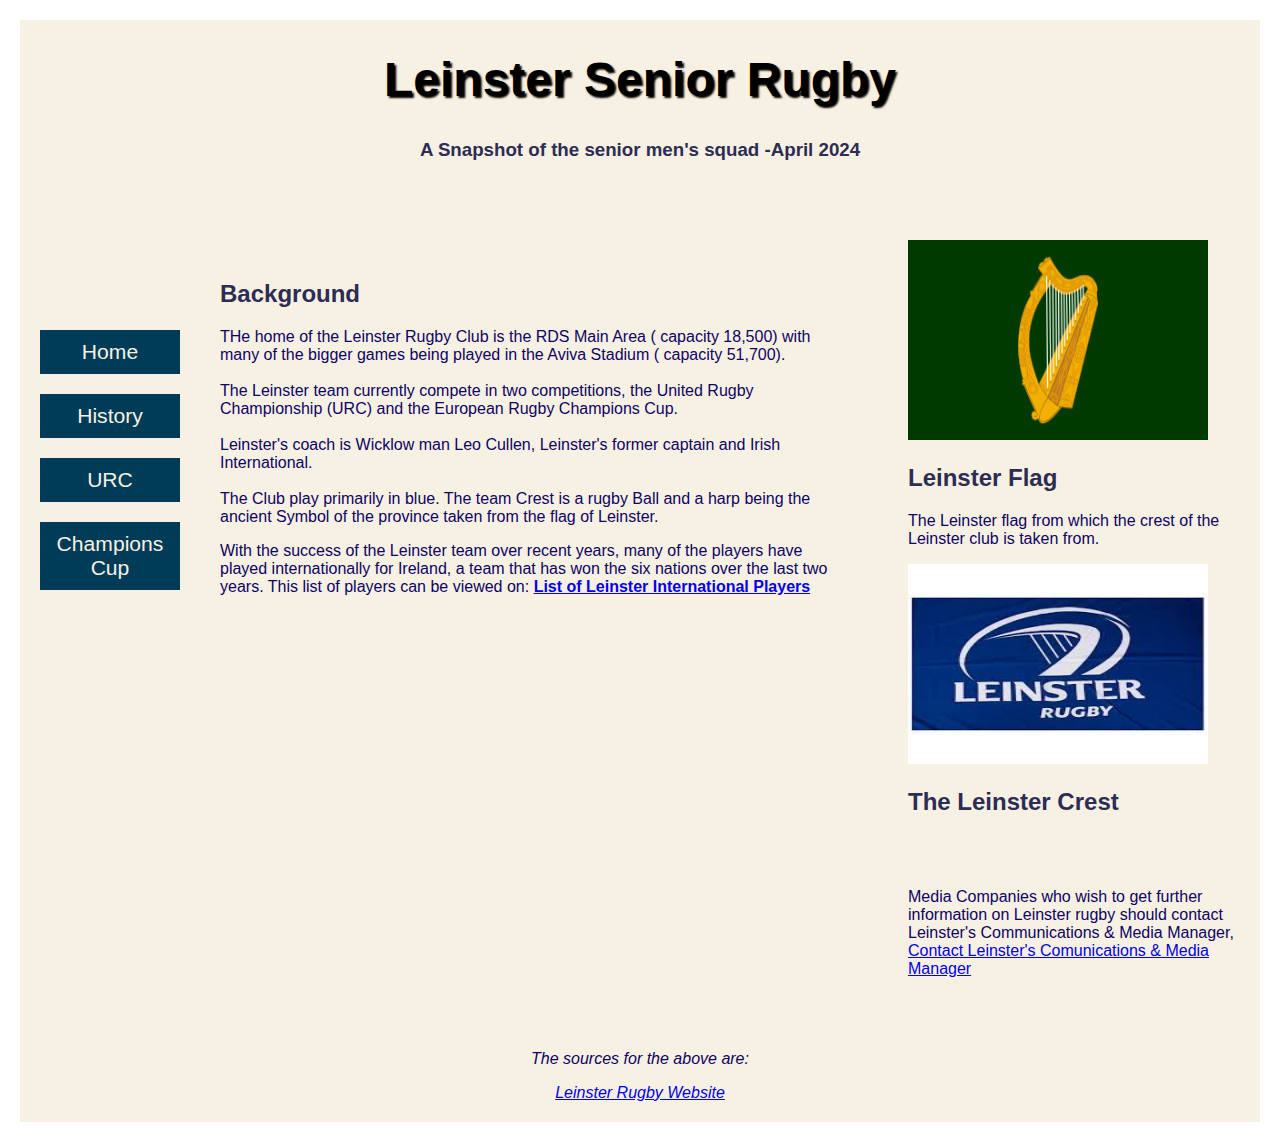
<file: index.html>
<!DOCTYPE html>
<html lang="en">
<head>
  <link rel="stylesheet" href="Main.css" > 
  <title>Leinster Rugby</title>
  <meta charset="utf-8">
  <meta name="viewport" content="width=device-width, initial-scale=1.0">
  
</head>
<body>
  <div id="wrapper">
    <header>
      <h1>Leinster Senior Rugby </h1>
    
    <h3> A Snapshot of the senior men's squad -April 2024</h2>
      <br>
</header>

    <nav>
      <ul>
        <li><a href="index.html">Home </a></li>
        <li><a href="history.html">History</a></li>
        <li><a href="urc.html">URC</a></li>
        <li><a href="Champions_Cup.html">Champions Cup</a></li>
      </ul>
    </nav>
    <main>
      <h2>Background</h2>
      <p>
        THe home of the Leinster Rugby Club is the RDS 
        Main Area ( capacity 18,500) with many of the bigger games being played in 
        the Aviva Stadium ( capacity 51,700). <br>
        <br>
        The Leinster team currently compete in two competitions, the United Rugby 
        Championship (URC) and the European Rugby Champions Cup.<br>
        <br>
        Leinster's coach is Wicklow man Leo Cullen, Leinster's former captain and 
        Irish International. <br>
        <br>
        The Club play primarily in blue. The team Crest is a rugby Ball and a harp 
        being the ancient Symbol of the province taken from the flag of Leinster. 
      </p>

      <p> With the success of the Leinster team over recent years, many of the players 
        have played internationally for Ireland, a team that has won the six nations over
         the last two years. This list of players can be viewed on:
        <a href="Internationals.html"> <b>List of Leinster International Players</b></a> </p>
      
    </main>
    <aside>
      <img src="images/flag_of_leinster.png" height="200px"  width="300px" alt="Leinster Flag">
      <h2>Leinster Flag</h2>
      <p>
        The Leinster flag from which the crest of the Leinster club is taken from.
      </p>
      <img src="images/leinsterrugby.jpg" height="200px" width="300px" alt="Leinster Crest">
      <h2> <b>The Leinster Crest </b></h2>
      <br><br>
      <p> Media Companies who wish to get further information on Leinster rugby should contact
        Leinster's Communications & Media Manager,  <a href="mailto:marcus.o'buachalla@leinsterrugby.ie" target="_blank">
          Contact Leinster's Comunications & Media Manager</a>
        </a>
      </p>
    </aside>
    <footer><p> The sources for the above are:</p><a href="https://www.leinsterrugby.ie" target="_blank"> Leinster Rugby Website</a></footer>
  </div>
</body>
</html>
</file>
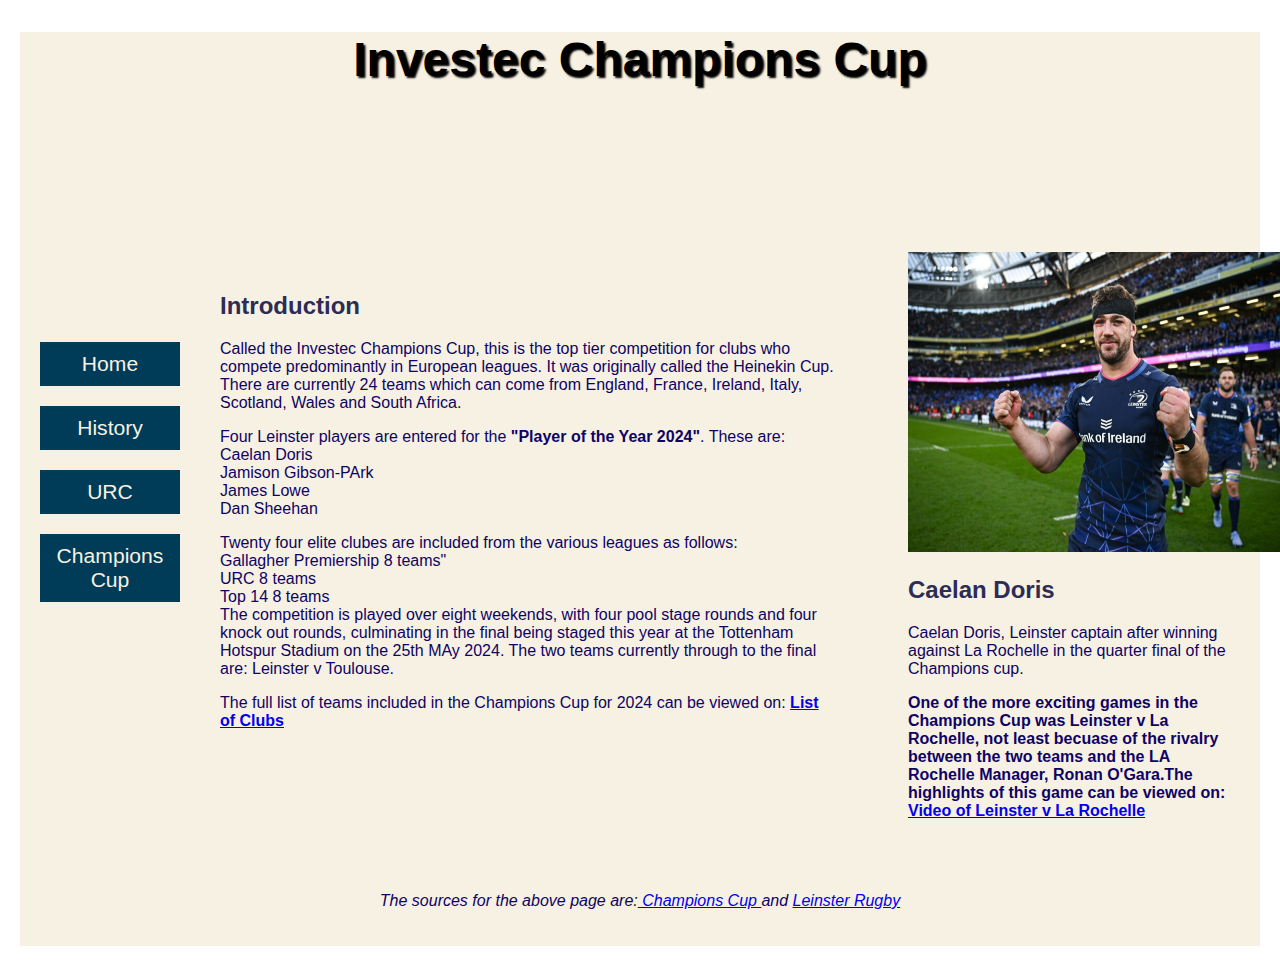
<file: Champions_Cup.html>
<!DOCTYPE html>
<html lang="en">
<header>
  <link rel="stylesheet" href="Main.css" >
  <title>Investec Champions Cup</title>
  <meta charset="utf-8">
  <meta name="viewport" content="width=device-width, initial-scale=1.0">
  <h1>Investec Champions Cup</h1>
   
</header>
  <body>
  <div id="wrapper">
  
    

    <nav>
      <ul><li><a href="index.html">Home </a></li>
        <li><a href="history.html">History</a></li>
        <li><a href="urc.html">URC</a></li>
        <li><a href="Champions_Cup.html">Champions Cup</a></li>
        
      </ul>
    </nav>
    <main>
      <h2>Introduction</h2>
      <p>
        Called the Investec Champions Cup, this is the top tier competition for clubs who compete 
        predominantly in European leagues. It was originally called the Heinekin Cup. There are 
        currently 24 teams which can come from England, France, Ireland, Italy, Scotland, Wales and 
        South Africa.<br>
      </p>
      
      <p>
        Four Leinster players are entered for the <b>"Player of the Year 2024"</b>. These are:<br>
        Caelan Doris <br>
        Jamison Gibson-PArk <br>
        James Lowe <br>
        Dan Sheehan <br> 
      </p>
      
      <p>
        Twenty four elite clubes are included from the various leagues as follows:<br>
                  Gallagher Premiership   8 teams"<br>
                  URC                     8 teams<br>
                  Top 14                  8 teams<br> 
        The competition is played over eight weekends, with four pool stage rounds and 
        four knock out rounds, culminating in the final being staged this year at the Tottenham 
        Hotspur Stadium on the 25th MAy 2024. The two teams currently through to the final are:
        Leinster v Toulouse.
        <br>
        <p>The full list of teams included in the Champions Cup for 2024 can be viewed on:
           <a href="epclist.html"> <b>List of Clubs</b></a> </p>
        </main>
    </main>
    <aside>
      <img src="images/Caelan_doris.jpg" height="300px"  width="400px" alt="Caelan Doris">
      <h2>Caelan Doris </h2>
      <p>
        Caelan Doris, Leinster captain after winning against La Rochelle in the quarter final of the Champions cup.
      </p>
      <p><b>One of the more exciting games in the Champions Cup was Leinster v La Rochelle, not least becuase of 
        the rivalry between the two teams and the LA Rochelle Manager, Ronan O'Gara.The highlights of this game can 
        be viewed on: </b><a href="video.html"> <b>Video of Leinster v La Rochelle</b></a> </p>
    </aside>
    
    <footer><p> The sources for the above page are:<a href="https://en.wikipedia.org/wiki/European_Rugby_Champions_Cup"target=_blank> Champions Cup </a>
       and <a href="https://www.leinsterrugby.ie"target=_blank> Leinster Rugby </a></p>
    </footer>
    </div>
  
</body>
</html>
</file>
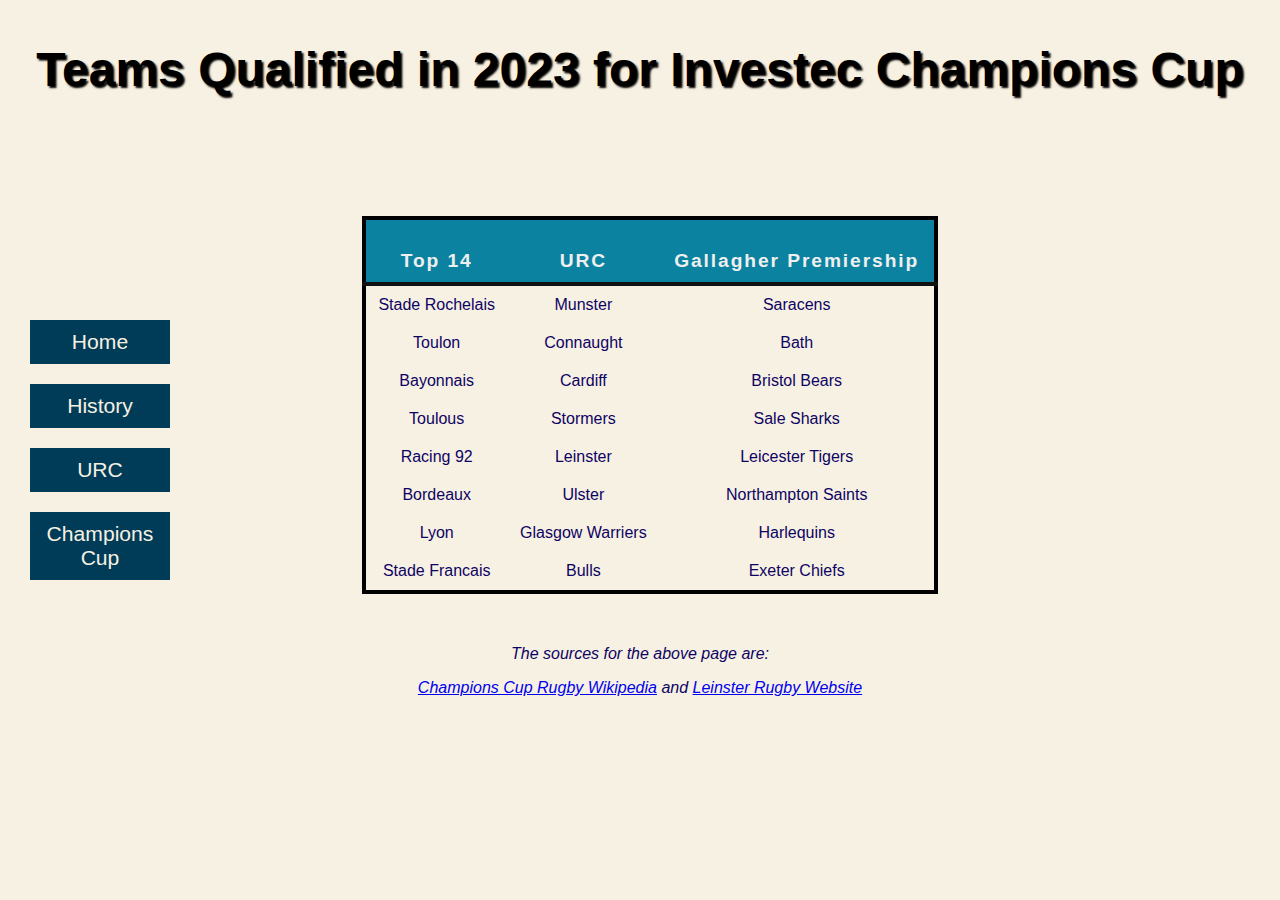
<file: epclist.html>
<!DOCTYPE html>
<html lang="en">
<header>
  
  <title>Investec Champions Cup Qualifiers</title>
  <meta charset="utf-8">
  <meta name="viewport" content="width=device-width, initial-scale=1.0">
  <link rel="stylesheet" href="Tables.css" > 
  <h1>Teams Qualified in 2023 for Investec Champions Cup</h1>

</header>
  <body class="wrapper">
  
    <nav>
      <ul><li><a href="index.html">Home </a></li>
        <li><a href="history.html">History</a></li>
        <li><a href="urc.html">URC</a></li>
        <li><a href="Champions_Cup.html">Champions Cup</a></li>
        
      </ul>
    </nav>
  <main>
    
    <table>
    <thead> 
    <tr>
    <th> Top 14</th>
    <th> URC</th>
    <th> Gallagher Premiership</th>
    </tr>
    
  </thead>

    <tr>
    <td> Stade Rochelais</td>
    <td> Munster </td>
    <td> Saracens </td>
    </tr>

    <tr>
    <td> Toulon</td>
    <td> Connaught </td>
    <td> Bath </td> </tr>
    
    <tr>
      <td> Bayonnais</td>
      <td> Cardiff </td>
      <td> Bristol Bears</td></tr>

    <tr>
      <td> Toulous</td>
      <td> Stormers </td>
      <td> Sale Sharks </td></tr>

    <tr>
      <td> Racing 92</td>
      <td> Leinster</td>
      <td> Leicester Tigers </td>
    </tr>

    <tr>
      <td> Bordeaux</td>
      <td> Ulster </td>
       <td> Northampton Saints </td></tr>

    <tr>
      <td> Lyon</td>
      <td> Glasgow Warriers </td>
      <td> Harlequins</td></tr>

    <tr>
      <td> Stade Francais</td>
      <td> Bulls </td>
      <td> Exeter Chiefs </td>
    </table>
    
  </main>

  <aside>
    
      
    </aside> 
    
    <footer><p> The sources for the above page are:</p><a href="https://en.wikipedia.org/wiki/ European_Rugby_Champions_Cup"target=_blank> Champions Cup
      Rugby Wikipedia</a> and <a href="https://www.leinsterrugby.ie"target=_blank> Leinster Rugby Website </a>
    
    </footer>
  
  
</body>
</html>
</file>
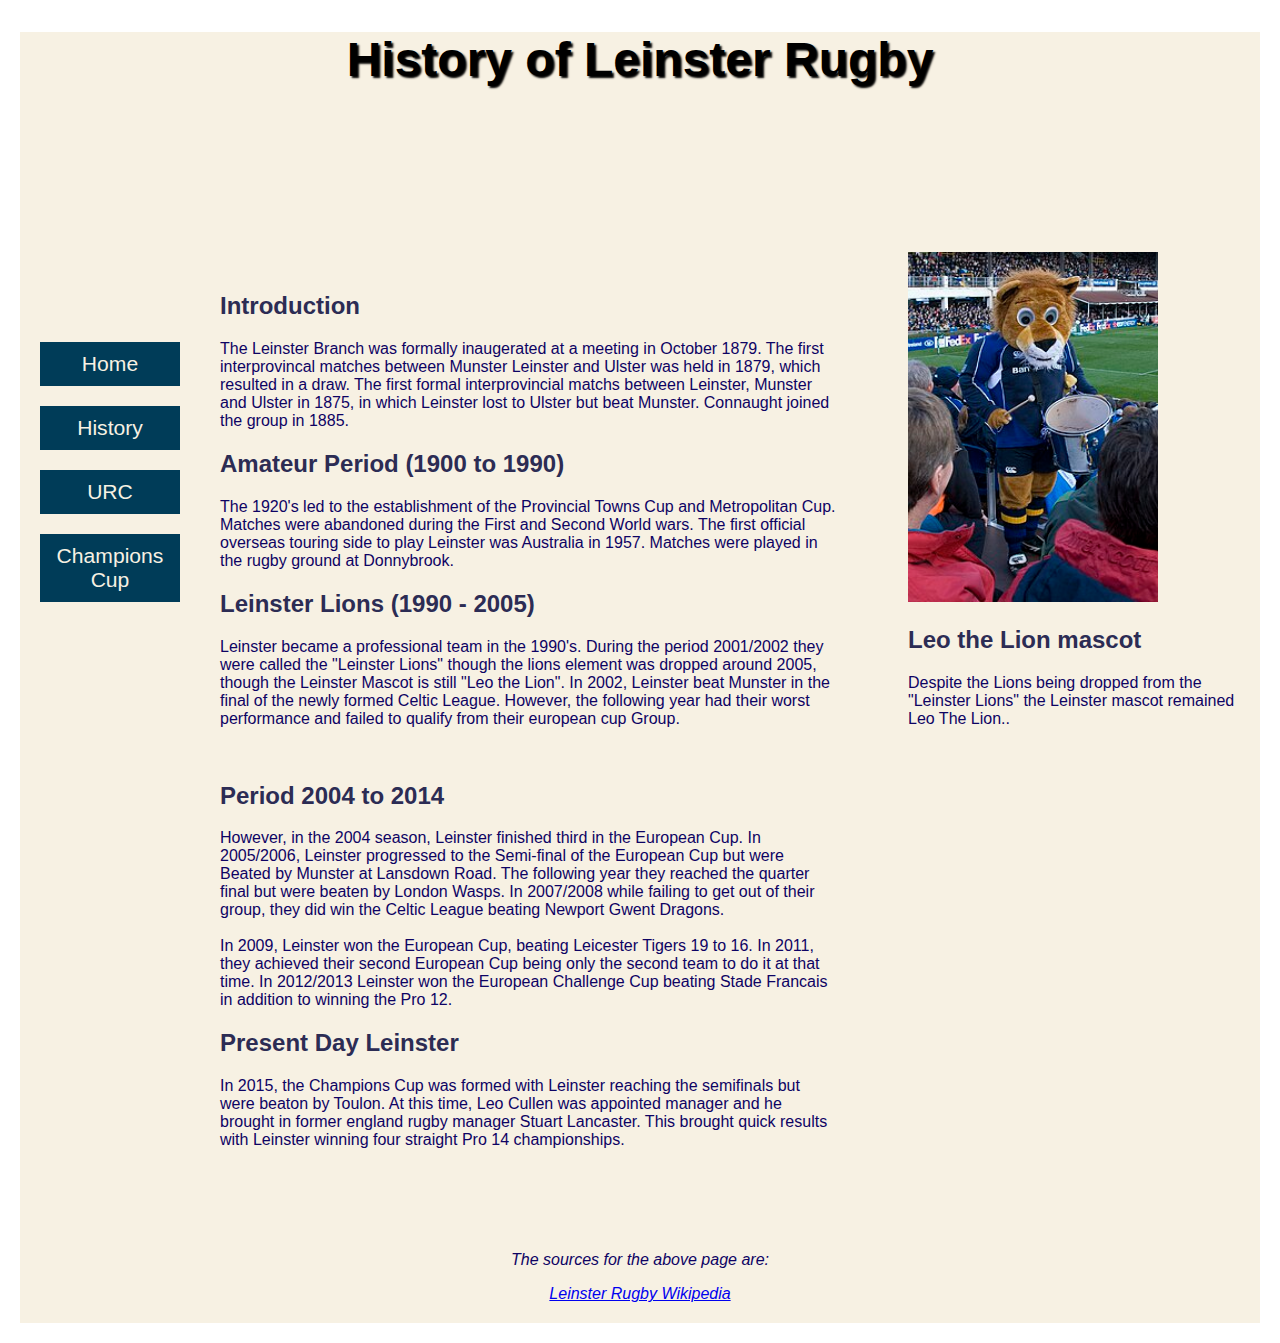
<file: history.html>
<!DOCTYPE html>
<html lang="en">
<header>
  <link rel="stylesheet" href="Main.css" >
  <title>History of Leinster Rugby</title>
  <meta charset="utf-8">
  <meta name="viewport" content="width=device-width, initial-scale=1.0">
  <h1>History of Leinster Rugby</h1>
   
</header>
  <body>
  <div id="wrapper">
  
    

    <nav>
      <ul><li><a href="index.html">Home </a></li>
        <li><a href="history.html">History</a></li>
        <li><a href="urc.html">URC</a></li>
        <li><a href="Champions_Cup.html">Champions Cup</a></li>
        
      </ul>
    </nav>
    <main>
      <h2>Introduction</h2>
      <p>
        The Leinster Branch was formally inaugerated at a meeting in October 1879.
        The first interprovincal matches between Munster Leinster and Ulster was 
        held in 1879, which resulted in a draw. The first formal interprovincial matchs 
        between Leinster, Munster and Ulster in 1875, in which Leinster lost to Ulster 
        but beat Munster. Connaught joined the group in 1885. <br>
      </p>
      <h2>Amateur Period (1900 to 1990)</h2>
      <p>
        The 1920's led to the establishment of the Provincial Towns Cup and Metropolitan Cup.
        Matches were abandoned during the First and Second World wars. The first official overseas
        touring side to play Leinster was Australia in 1957. Matches were played in the 
        rugby ground at Donnybrook. <br> 
      </p>
      <h2>Leinster Lions (1990 - 2005)</h2>
      <p>
        Leinster became a professional team in the 1990's. During the period 2001/2002 they were 
      called the "Leinster Lions" though the lions element was dropped around 2005, though the Leinster
      Mascot is still "Leo the Lion". In 2002, Leinster beat Munster in the final of the newly formed 
      Celtic League. However, the following year had their worst performance and failed to qualify from 
      their european cup Group.</p> <br>

      <h2>Period 2004 to 2014</h2>
      <p>
      However, in the 2004 season, Leinster finished third in the European Cup. In 2005/2006, Leinster 
      progressed to the Semi-final of the European Cup but were Beated by Munster at Lansdown Road. The 
      following year they reached the quarter final but were beaten by London Wasps. 
      In 2007/2008 while failing to get out of their group, they did win the Celtic League beating Newport 
      Gwent Dragons. <br><br>In 2009, Leinster won the European Cup, beating Leicester Tigers 19 to 16. In 2011,
       they achieved their second European Cup being only the second team to do it at that time.
      In 2012/2013 Leinster won the European Challenge Cup beating Stade Francais in addition to winning the 
      Pro 12.</p>

      <h2> Present Day Leinster</h2>
      <p> In 2015, the Champions Cup was formed with Leinster reaching the semifinals but were beaton by 
        Toulon. At this time, Leo Cullen was appointed manager and he brought in former england rugby manager 
        Stuart Lancaster. This brought quick results with Leinster winning four straight Pro 14 championships.
      </p>
    </main>
    <aside>
      <img src="images/Leinster_mascott.jpg" height="350px"  width="250px" alt="Leo the Lion">
      <h2>Leo the Lion mascot</h2>
      <p>
        Despite the Lions being dropped from the "Leinster Lions" the Leinster mascot remained Leo The Lion..
      </p>
    </aside>
    <footer><p> The sources for the above page are:</p><a href="https://en.wikipedia.org/wiki/ Leinster_Rugby"target=_blank> Leinster Rugby Wikipedia</a></footer>
  </div>
  
</body>
</html>
</file>
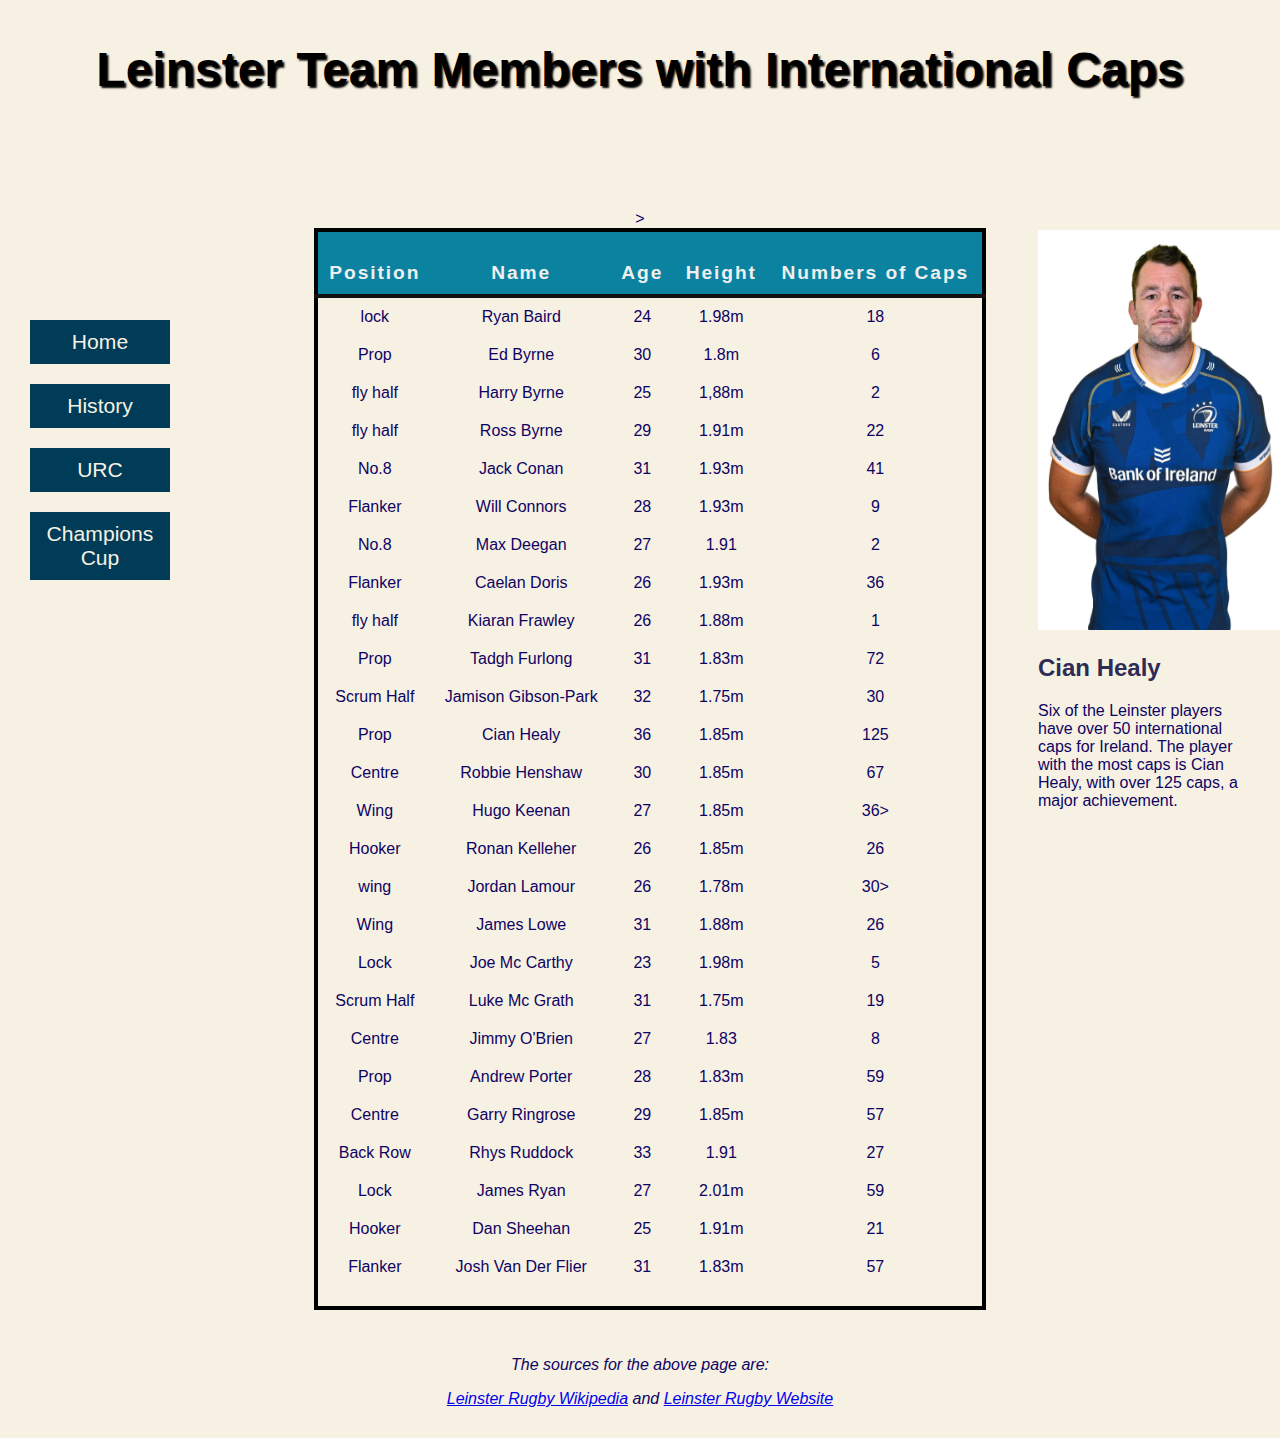
<file: Internationals.html>
<!DOCTYPE html>
<html lang="en">
<header>
  
  <title>Investec Champions Cup Qualifiers</title>
  <meta charset="utf-8">
  <meta name="viewport" content="width=device-width, initial-scale=1.0">
  <link rel="stylesheet" href="Tables.css" > 
  <h1>Leinster Team Members with International Caps</h1>

</header>
  <body class="wrapper">
  
    <nav>
      <ul><li><a href="index.html">Home </a></li>
        <li><a href="history.html">History</a></li>
        <li><a href="urc.html">URC</a></li>
        <li><a href="Champions_Cup.html">Champions Cup</a></li>
        
      </ul>
    </nav>
  <main>
    
    <table>
    <thead> 
    <tr> 
    <th> Position</th>
    <th> Name</th>
    <th> Age</th>
    <th> Height</th>
    <th> Numbers of Caps</th></tr>
    
     </thead>

    <tr>
    <td> lock</td>
    <td> Ryan Baird </td>
    <td> 24 </td>
    <td> 1.98m </td>
    <td> 18</td>
    </tr>
    <tr>
    <td> Prop</td>
    <td> Ed Byrne</td>>
    <td> 30 </td>
    <td> 1.8m</td>
    <td> 6</td></tr>
    
    <tr>
      <td> fly half</td>
      <td> Harry Byrne </td>
      <td> 25</td>
      <td> 1,88m</td>
      <td> 2</td></tr>

    <tr>
      <td> fly half</td>
      <td> Ross Byrne  </td>
      <td> 29 </td>
      <td> 1.91m</td>
      <td> 22</td></tr>

    <tr>
      <td> No.8</td>
      <td> Jack Conan</td>
      <td> 31 </td>
      <td> 1.93m</td>
      <td> 41</td>
    </tr>

    <tr>
      <td> Flanker</td>
      <td> Will Connors </td>
      <td> 28</td>
      <td> 1.93m</td>
      <td> 9</td></tr>

    <tr>
      <td> No.8</td>
      <td> Max Deegan </td>
      <td> 27</td>
      <td> 1.91</1td>
      <td> 2</td></tr>
        
    

    <tr>
      <td> Flanker</td>
      <td> Caelan Doris </td>
      <td> 26</td>
      <td> 1.93m</td>
      <td> 36</td></tr>

    
    <tr>
      <td> fly half</td>
      <td> Kiaran Frawley</td>
      <td> 26 </td>
      <td> 1.88m</td>
      <td> 1</td></tr>
      
    <tr>
      <td> Prop</td>
      <td> Tadgh Furlong</td>
      <td> 31</td>
      <td> 1.83m</td>
      <td> 72</td></tr>
      
    <tr>
      <td> Scrum Half</td>
      <td> Jamison Gibson-Park</td>
      <td> 32 </td>
      <td> 1.75m </td>
      <td> 30 </td>
      </tr>

    <tr>
      <td> Prop</td>
      <td> Cian Healy </td>
      <td> 36</td>
      <td> 1.85m</td>
      <td> 125</td>
    </tr>

    <tr>
      <td> Centre</td>
      <td> Robbie Henshaw </td>
      <td> 30</td>
      <td> 1.85m</td>
      <td> 67</td>
    </tr>

    <tr>
      <td> Wing</td>
      <td> Hugo Keenan</td>
      <td> 27</td>
      <td> 1.85m</td>
      <td> 36></td>
    </tr>

    <tr>
      <td> Hooker</td>
      <td> Ronan Kelleher</td>
      <td> 26</td>
      <td> 1.85m</td>
      <td> 26</td>
    </tr>

    <tr>
      <td> wing</td>
      <td> Jordan Lamour</td>
      <td> 26</td>
      <td> 1.78m</td>
      <td> 30></td>
    </tr>

    <tr>
      <td> Wing</td>
      <td> James Lowe </td>
      <td> 31</td>
      <td> 1.88m</td>
      <td> 26</td>
    </tr>

    <tr>
      <td> Lock</td>
      <td> Joe Mc Carthy</td>
      <td> 23</td>
      <td> 1.98m</td>
      <td> 5</td>
    
    <tr>
      <td> Scrum Half</td>
      <td> Luke Mc Grath</td>
      <td> 31</td>
      <td> 1.75m</td>
      <td> 19</td>  
      </tr>

    <tr>
      <td> Centre</td>
      <td> Jimmy O'Brien</td>
      <td> 27</td>
      <td> 1.83</td>
      <td> 8</td>
    </tr>

    <tr>
      <td> Prop</td>
      <td> Andrew Porter</td>
      <td> 28</td>
      <td> 1.83m</td>
      <td> 59</td>
    </tr>

    <tr>
      <td> Centre</td>
      <td> Garry Ringrose</td>
      <td> 29</td>
      <td> 1.85m</td>
      <td> 57</td>
    </tr>

    <tr>
      <td> Back Row</td>
      <td> Rhys Ruddock</td>
      <td> 33</td>
      <td> 1.91</td>
      <td> 27</td>
    </tr>

    <tr>
      <td> Lock</td>
      <td> James Ryan</td>
      <td> 27</td>
      <td> 2.01m</td>
      <td> 59</td>
    </tr>

    <tr>
      <td> Hooker</td>
      <td> Dan Sheehan</td>
      <td> 25</td>
      <td> 1.91m</td>
      <td> 21</td>
    </tr>

    <tr>
      <td> Flanker</td>
      <td> Josh Van Der Flier</td>
      <td> 31</td>
      <td> 1.83m</td>
      <td> 57</td>
    </tr>
      <td> </td>
    </tr>
    </tr>
    </table>
    
  </main>

  <aside>
    <img src="images/cianhealy.jpg" height="400px"  width="250px" alt="Cian Healy">
      <h2>Cian Healy</h2>
      <p>
        Six of the Leinster players have over 50 international caps for Ireland. 
        The player with the most caps is Cian Healy, with over 125 caps, a major achievement. 
      </p>
  </aside>
    
    <footer><p> The sources for the above page are:</p><a href="https://en.wikipedia.org/wiki/ Leinster_Rugby"target=_blank> Leinster Rugby Wikipedia</a>
    and <a href="//www.leinsterrugby.ie"target=_blank >Leinster Rugby Website </a>
    </footer>
  

</body>
</html>
</file>
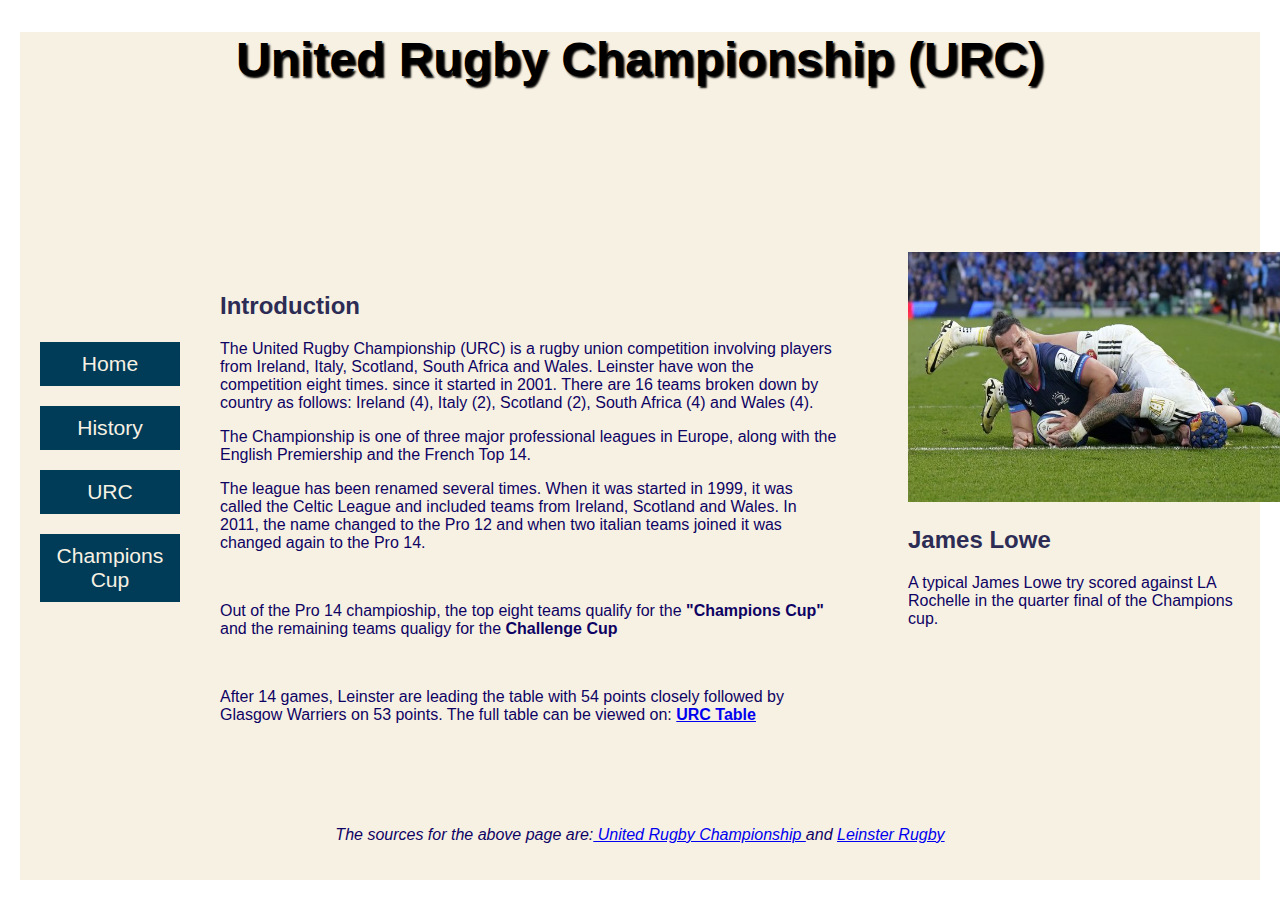
<file: URC.html>
<!DOCTYPE html>
<html lang="en">
<header>
  <link rel="stylesheet" href="Main.css" >
  <title>United Rugby Championship</title>
  <meta charset="utf-8">
  <meta name="viewport" content="width=device-width, initial-scale=1.0">
  <h1>United Rugby Championship (URC)</h1>
   
</header>
  <body>
  <div id="wrapper">
  
    

    <nav>
      <ul><li><a href="index.html">Home </a></li>
        <li><a href="history.html">History</a></li>
        <li><a href="urc.html">URC</a></li>
        <li><a href="Champions_Cup.html">Champions Cup</a></li>
        
      </ul>
    </nav>
    <main>
      <h2>Introduction</h2>
      <p>
        The United Rugby Championship (URC) is a rugby union competition involving players from 
        Ireland, Italy, Scotland, South Africa and Wales. Leinster have won the competition eight times.
        since it started in 2001. There are 16 teams broken down by country as follows:
        Ireland (4), Italy (2), Scotland (2), South Africa (4) and Wales (4). <br>
      </p>
      
      <p>
        The Championship is one of three major professional leagues in Europe, along with the English 
        Premiership and the French Top 14.<br> 
      </p>
      
      <p>
        The league has been renamed several times. When it was started in 1999, it was called
        the Celtic League and included teams from Ireland, Scotland and Wales. In 2011, the name changed to the 
        Pro 12 and when two italian teams joined it was changed again to the Pro 14.</p> <br>
      <p> Out of the Pro 14 champioship, the top eight teams qualify for the <b>"Champions Cup"</b> and the remaining 
        teams qualigy for the <b>Challenge Cup</b></p><br>
        <p>After 14 games, Leinster are leading the table with 54 points closely followed by
           Glasgow Warriers on 53 points. The full table can be viewed on: <a href="URC_table.html"> <b>URC Table</b></a> </p>
        </main>
    </main>
    <aside>
      <img src="images/jameslowettry.jpg" height="250px"  width="400px" alt="James Lowe Try">
      <h2>James Lowe </h2>
      <p>
        A typical James Lowe try scored against LA Rochelle in the quarter final of the Champions cup.
      </p>
    </aside>
    
    <footer><p> The sources for the above page are:<a href="https://en.wikipedia.org/wiki/United_Rugby_Championship"target=_blank> United Rugby Championship </a>
       and <a href="https://www.leinsterrugby.ie"target=_blank> Leinster Rugby </a></p>
    </footer>
    </div>
  
</body>
</html>
</file>
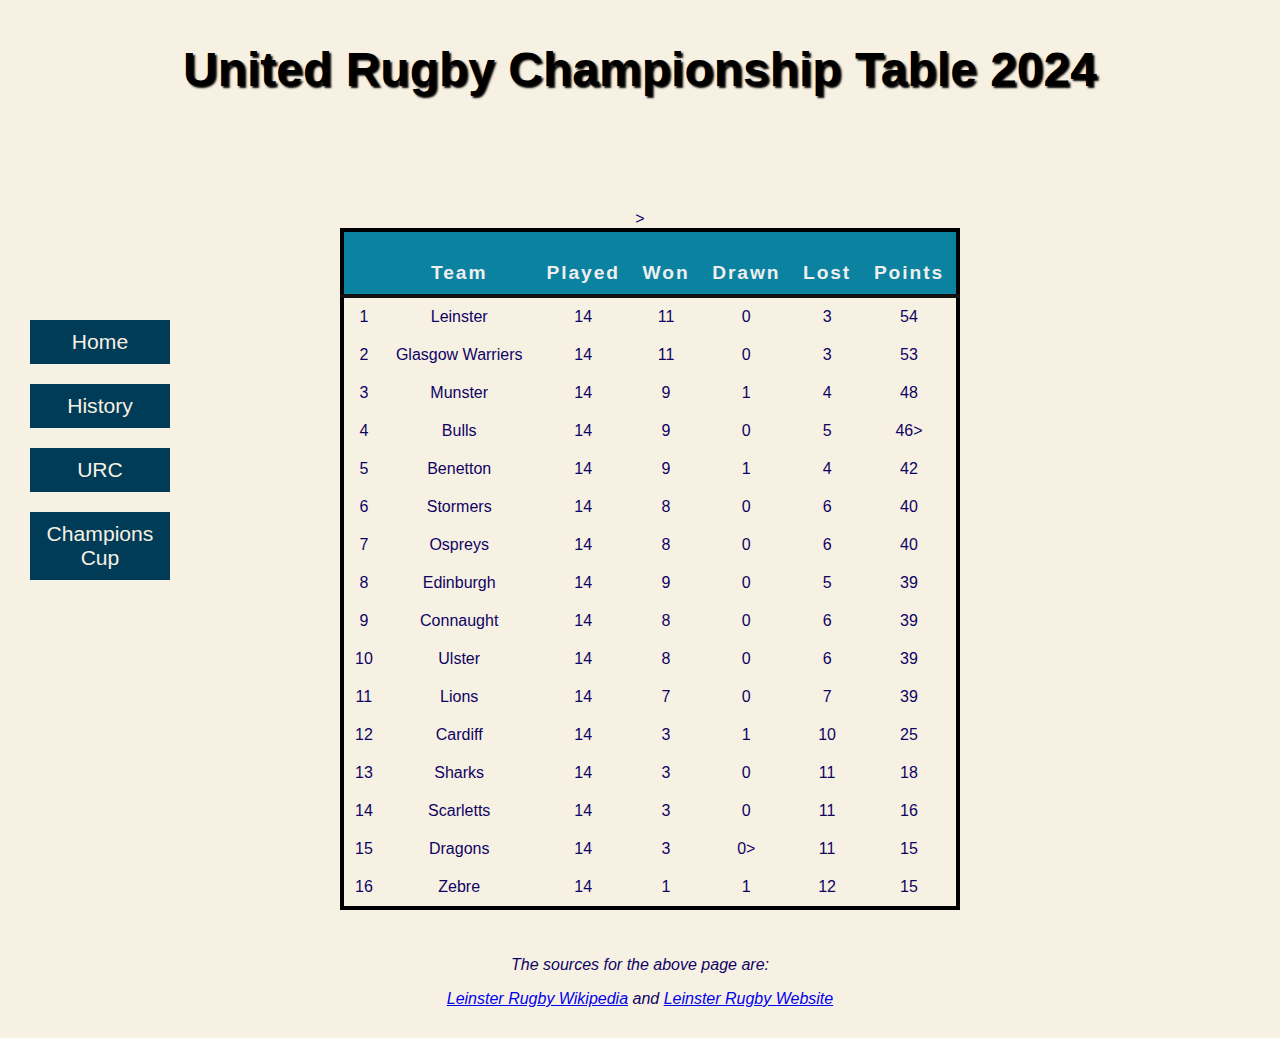
<file: URC_table.html>
<!DOCTYPE html>
<html lang="en">
  <body class="wrapper">
<header>
  <title> URC Table</title>
  <meta charset="utf-8">
  <meta name="viewport" content="width=device-width, initial-scale=1.0">
  <link rel="stylesheet" href="Tables.css" > 
  <h1> United Rugby Championship Table 2024</h1>

</header>

<nav>
      <ul><li><a href="index.html">Home </a></li>
        <li><a href="history.html">History</a></li>
        <li><a href="urc.html">URC</a></li>
          <li><a href="Champions_Cup.html">Champions Cup</a></li>
        
      </ul>
</nav>

<main>
    
    <table>
    <thead> 
    <tr> 
    <th> 
    <th> Team</th>
    <th> Played</th>
    <th> Won</th>
    <th> Drawn</th>
    <th> Lost</th>
    <th> Points</th>
    </tr>
     </thead>

    <tr>
    <td> 1</td>
    <td> Leinster</td>
    <td> 14 </td>
    <td> 11 </td>
    <td> 0</td>
    <td> 3</td>
    <td> 54</td>
    </tr>

    <tr>
    <td> 2</td>
    <td> Glasgow Warriers</td>>
    <td> 14 </td>
    <td> 11</td>
    <td> 0</td>
    <td> 3</td>
    <td> 53</td>
    </tr>
    
    <tr>
      <td> 3</td>
      <td> Munster</td>
      <td> 14</td>
      <td> 9</td>
      <td> 1</td>
      <td> 4</td>
      <td> 48 </td>
    </tr>

    <tr>
      <td> 4</td>
      <td> Bulls </td>
      <td> 14 </td>
      <td> 9</td>
      <td> 0</td>
      <td> 5</td>
      <td> 46></td>
    </tr>

    <tr>
      <td> 5</td>
      <td> Benetton</td>
      <td> 14 </td>
      <td> 9</td>
      <td> 1</td>
      <td> 4</td>
      <td> 42</td>
    </tr>

    <tr>
      <td> 6</td>
      <td> Stormers</td>
      <td> 14</td>
      <td> 8</td>
      <td> 0</td>
      <td> 6</td>
      <td> 40</td></tr>

    <tr>
      <td> 7</td>
      <td> Ospreys</td>
      <td> 14</td>
      <td> 8</1td>
      <td> 0</td>
      <td> 6</td>
      <td> 40</td></tr>
        
    <tr>
      <td> 8</td>
      <td> Edinburgh</td>
      <td> 14</td>
      <td> 9</td>
      <td> 0</td>
      <td> 5</td>
      <td> 39</td></tr>

    <tr>
      <td> 9</td>
      <td> Connaught </td>
      <td> 14</td>
      <td> 8</td>
      <td> 0</td>
      <td> 6</td>
      <td> 39</td></tr>

    
    <tr>
      <td> 10</td>
      <td> Ulster</td>
      <td> 14</td>
      <td> 8</td>
      <td> 0</td>
      <td> 6</td>
      <td> 39</td></tr>
      
    <tr>
      <td> 11</td>
      <td> Lions</td>
      <td> 14</td>
      <td> 7</td>
      <td> 0</td>
      <td> 7</td>
      <td> 39</td></tr>
      
    <tr>
      <td> 12</td>
      <td> Cardiff</td>
      <td> 14 </td>
      <td> 3 </td>
      <td> 1 </td>
      <td> 10</td>
      <td> 25</td>
      </tr>

    <tr>
      <td> 13</td>
      <td> Sharks</td>
      <td> 14</td>
      <td> 3</td>
      <td> 0</td>
      <td> 11</td>
      <td> 18</td>
    </tr>

    <tr>
      <td> 14</td>
      <td> Scarletts</td>
      <td> 14</td>
      <td> 3</td>
      <td> 0</td>
      <td> 11</td>
      <td> 16</td>
    </tr>

    <tr>
      <td> 15</td>
      <td> Dragons</td>
      <td> 14</td>
      <td> 3</td>
      <td> 0></td>
      <td> 11</td>
      <td> 15</td>
    </tr>

    <tr>
      <td> 16</td>
      <td> Zebre</td>
      <td> 14</td>
      <td> 1</td>
      <td> 1</td>
      <td> 12</td>
      <td> 15</td>
    </tr>

    </table>
    </main>

    <aside>

     
        
      </p>
      
    </aside>
    </body>
    <footer><p> The sources for the above page are:</p><a href="https://en.wikipedia.org/wiki/Leinster_Rugby"target=_blank> Leinster Rugby Wikipedia</a>
    and <a href="https://www.leinsterrugby.ie"target=_blank > Leinster Rugby Website </a>
    
    </footer>
  
</html>
</file>
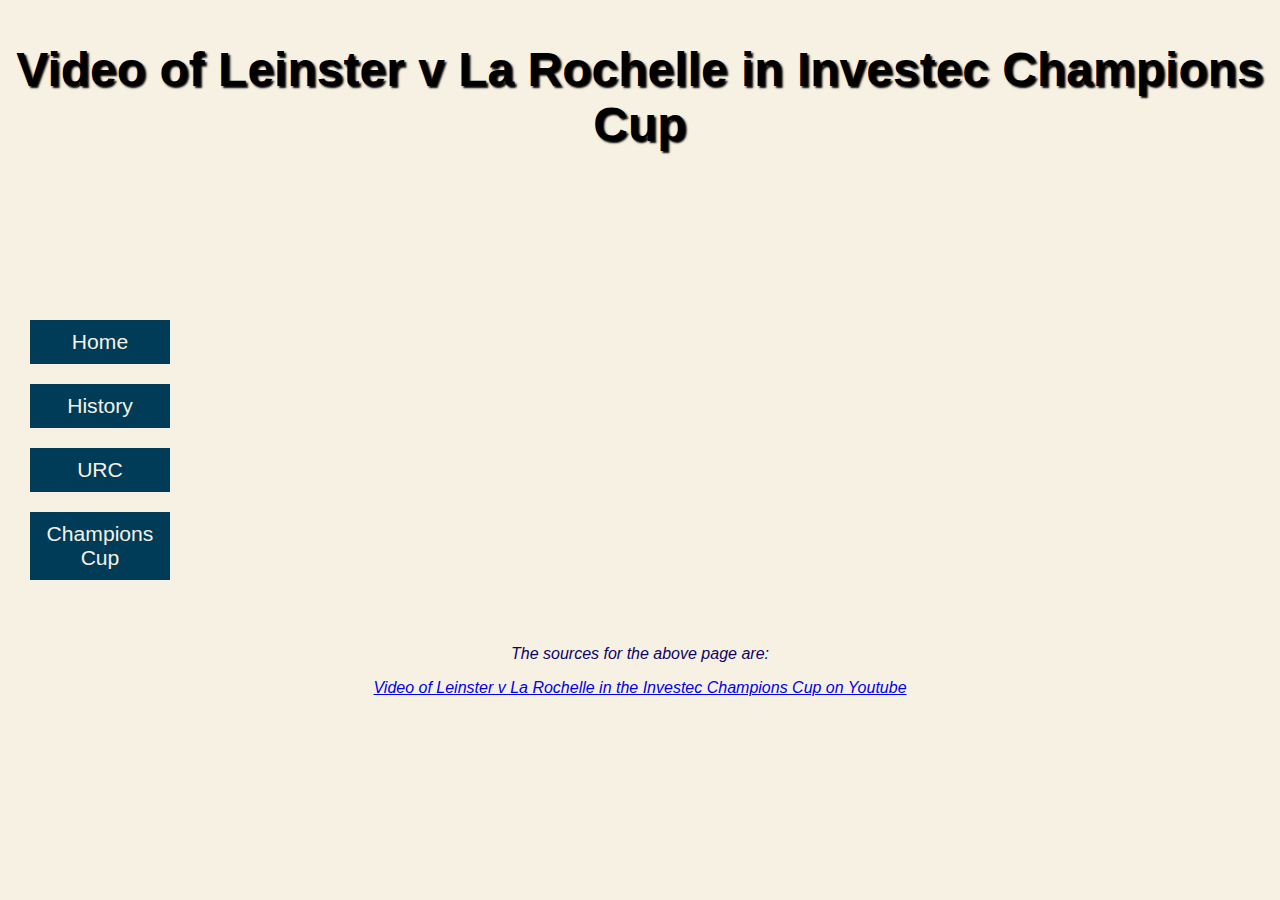
<file: video.html>
<!DOCTYPE html>
<html lang="en">
<header>
  
  <title>Video Leinster v La Rochells</title>
  <meta charset="utf-8">
  <meta name="viewport" content="width=device-width, initial-scale=1.0">
  <link rel="stylesheet" href="Tables.css" > 
  <h1>Video of Leinster v La Rochelle in Investec Champions Cup</h1>

</header>
  <body class="wrapper">
  
    <nav>
      <ul><li><a href="index.html">Home </a></li>
        <li><a href="history.html">History</a></li>
        <li><a href="urc.html">URC</a></li>
        <li><a href="Champions_Cup.html">Champions Cup</a></li>
        
      </ul>
    </nav>
  <main>
    
    
    <iframe width="560" height="315" src="https://www.youtube.com/embed/qE67mgLxwms?si=y9MkwoHsm2LmjT3W" title="YouTube video player" frameborder="0" allow="accelerometer; autoplay; clipboard-write; encrypted-media; gyroscope; picture-in-picture; web-share" referrerpolicy="strict-origin-when-cross-origin" allowfullscreen></iframe>
  </main>

  <aside>
      
    </aside> 
    
    <footer><p> The sources for the above page are:</p><a href="https://www.youtube.com/embed/qE67mgLxwms?si=y9MkwoHsm2LmjT3W "target=_blank> Video of Leinster v La Rochelle in the Investec Champions Cup on Youtube</a></p>
    
    </footer>
  
  
</body>
</html>
</file>
<file: Main.css>
* {
  box-sizing: border-box;
}
body {
  font-family: Verdana, Arial, sans-serif;
  margin: 20px;
}

header {
  background-color: #f7f1e3;
  background-repeat: no-repeat;
  height: 200px;
}

h1 {
  text-align: center;
  color: #000000;
  font-size: 300%;
  text-shadow: 2px 2px 2px #000000;
}
h2 {
  color: #2c2c54;
}

h3 {text-align:center;
    color:#2c2c54;
    }

/* Name Grid Areas */
header {
  grid-area: h;
}
nav {
  grid-area: n;
}
main {
  grid-area: m;
}
aside {
  grid-area: a;
}
footer {
  grid-area: f;
}
#wrapper {
  background-color: #f7f1e3;
  color: #0e0363;
  display: grid;
  grid-template:
    "h "
    "n "
    "m"
    "f";
}


nav {
  font-size: 120%;
}

nav ul {
  margin-top: 100px;
  padding-left: 10px;
  padding-right: 10px;
  display: flex;
  flex-direction: row;
  flex-wrap: wrap;
  justify-content: space-around;
}
nav ul {
  list-style-type: none;
}
nav li {
  width: 20%;
  min-width: 140px;
  font-size: 110%;
  text-align: center;
  background-color: #003c58;
  margin: 10px;
  padding: 10px;
}
nav a {
  text-decoration: none;
}
nav a:link {
  color: #f7f1e3;
}
nav a:visited {
  color: #b9edf0;
}
nav a:hover {
  color: #375657;
}


main {
  padding: 0 10px 10px;
  margin:40px;
}

aside {
  display: none;
  padding: 20px;
}

footer {
  text-align: center;
  font-style: italic;
  padding: 20px;
}

@media (min-width: 560px) {
  #wrapper {
    grid-template:
      " h   h "
      " n   n "
      " m   a "
      " f   f "
      / 60% 40%;
  }
  aside {
    display: block;
  }
}
@media (min-width: 1024px) {
 
  
  #wrapper {
    grid-template:
      " h   h   h"
      " n   m   a"
      " f   f   f"
      / 150px 1fr 30%;
  } 
  
  nav ul {
    display: flex;
    flex-direction: column;
    flex-wrap: nowrap;
}
}
</file>
<file: Tables.css>
* {
  box-sizing: border-box;
}
body {
  font-family: Verdana, Arial, sans-serif;
  margin: 10px;
}

header {
  background-color: #f7f1e3;
  background-repeat: no-repeat;
  height: 200px;
}
/* Name Grid Areas */
header {
  grid-area: header;
  
}
nav {
  grid-area: nav;
  
}
main {
  grid-area: main;
  
}
aside {
  grid-area: aside;
  
}
footer {
  grid-area: footer;

}
.wrapper {
  background-color: #f7f1e3; 
  color: #0e0363;
  display: grid;
  grid-template:
    "header"
    "nav "
    "main"
    "footer"; 
}

h1 {
  text-align: center;
  color: #000000;
  font-size: 300%;
  text-shadow: 2px 2px 2px #000000;
}
h2 {
  color: #2c2c54;
}

h3 {text-align:center;
    color:#2c2c54;
    }

nav {
  font-size: 120%;
  background-color:#f7f1e3;
}

nav ul {
  margin-top: 100px;
  padding-left: 10px;
  padding-right: 20px;
  display: flex;
  flex-direction: row;
  flex-wrap: wrap;
  justify-content: space-around;
}
nav ul {
  list-style-type: none;
}
nav li {
  width: 20%;
  min-width: 140px;
  font-size: 110%;
  text-align: center;
  background-color: #003c58;
  margin: 10px;
  padding: 10px;
}
nav a {
  text-decoration: none;
}
nav a:link {
  color: #f7f1e3;
}
nav a:visited {
  color: #b9edf0;
}
nav a:hover {
  color: #375657;
}

main {
  padding: 0 10px 10px;
  margin-top:100px;
  Background-color:#f7f1e3;
}

aside {
  display: block;
  padding: 20px;
  Background-color:#f7f1e3;} 

footer {
  text-align: center;
  font-style: italic;
  padding: 20px;
  background-color:#f7f1e3; 
}

@media (min-width: 560px) {
  .wrapper {
    grid-template:
      " header   header "
      " nav      nav "
      " main     aside "
      " footer   footer "
      / 60% 1fr;
  }
  aside {
    display: block;
  } 
}

@media (min-width: 1024px) {
  
  
  .wrapper {
    display:grid;
    grid-template:
    "header header header "
    "nav   main   aside"
    "nav   main   aside"
    "footer footer footer"
    /20% 60% 20%; 
    
  }

  nav ul {
    display: flex;
    flex-direction: column;
    flex-wrap: nowrap; }
    
  aside{
    display:block;
  }
} 


footer {
  text-align: center;
  font-style: italic;
  padding: 20px;
}
main {
    text-align: center; 
    padding: 0 10px 10px;
    margin: auto; }

table {
border: 4px solid #000000;
border-collapse:collapse;
width: 100%;
margin-left: 10px;
margin-right: 10px;
justify-content: center;
text-align: center;}

th {

letter-spacing: 0.1em;
font-size: 120%;
border-bottom: 4px solid #111111;
border-top: 2px solid #111111;

padding: 30px 10px 10px 10px;
color: #efefef;
background-color:rgb(11, 130, 160)
}

td {
padding: 10px 10px 10px 10px
}
</file>
